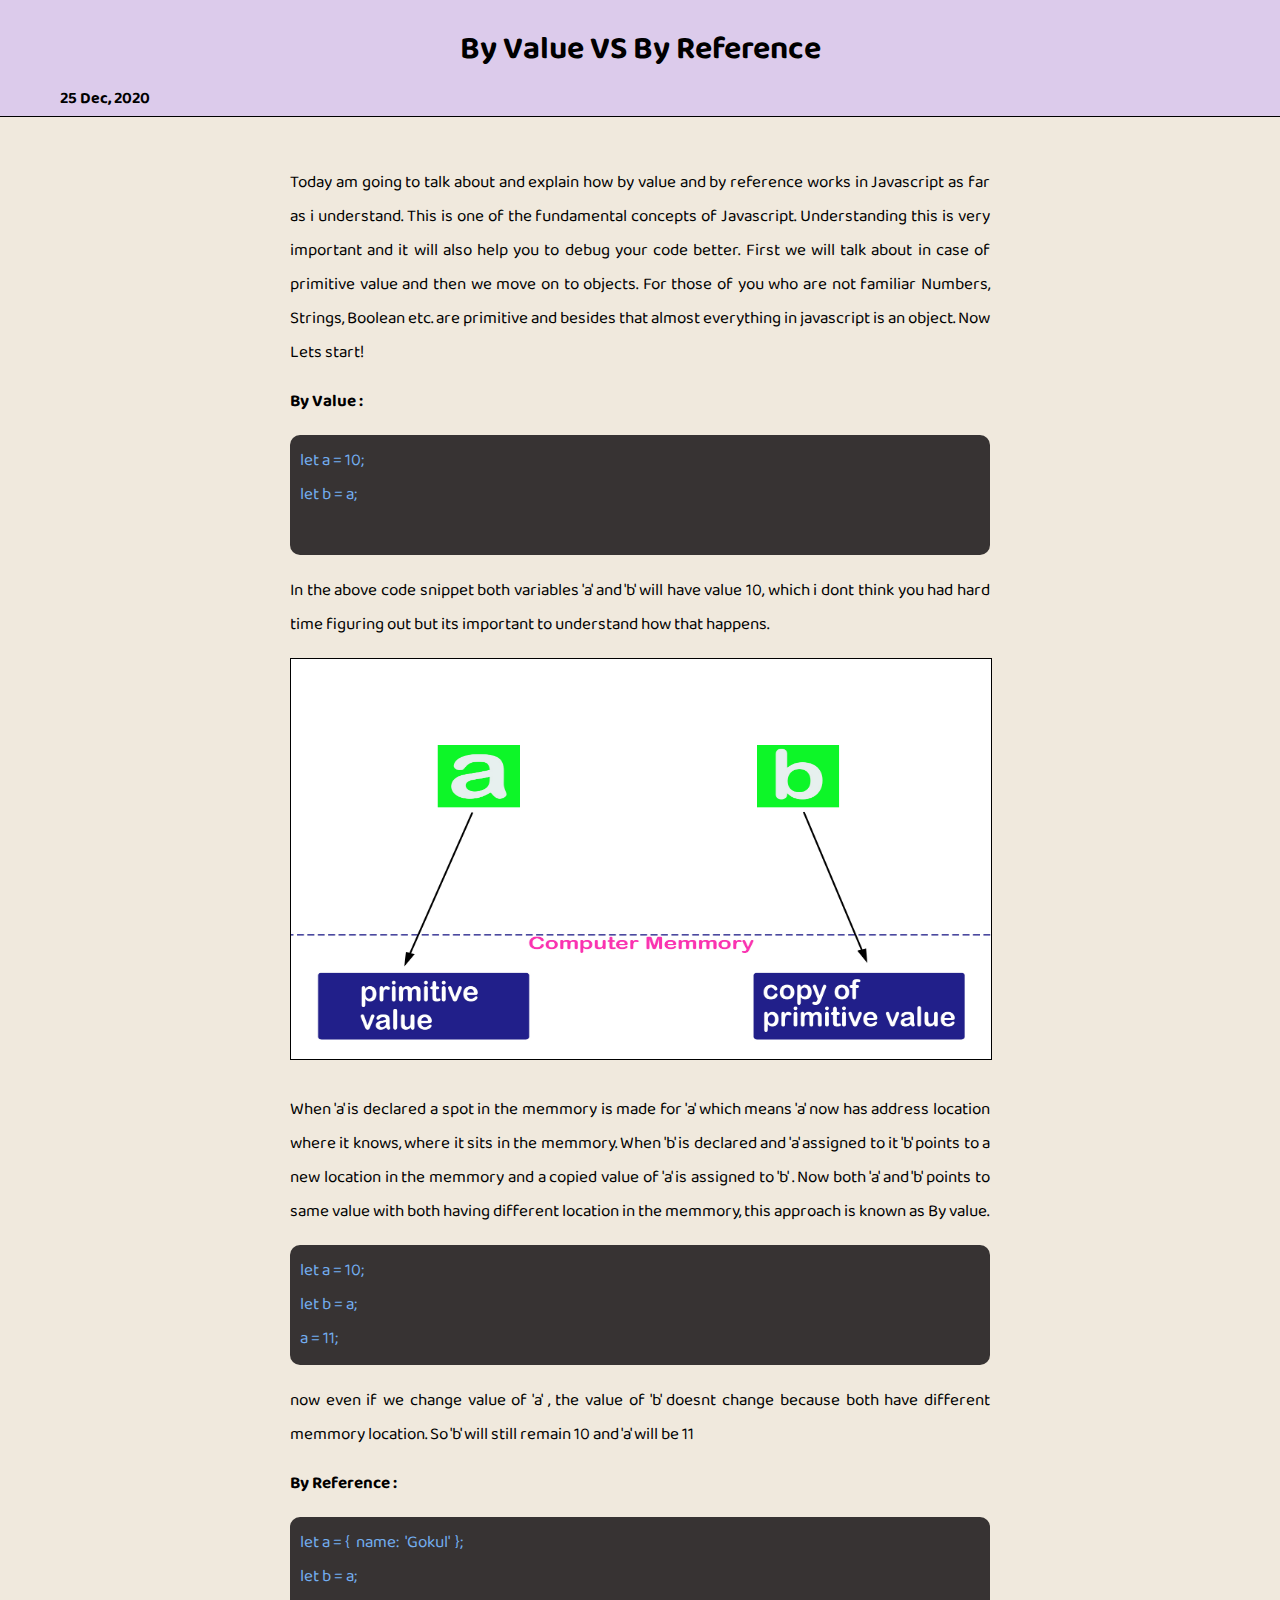
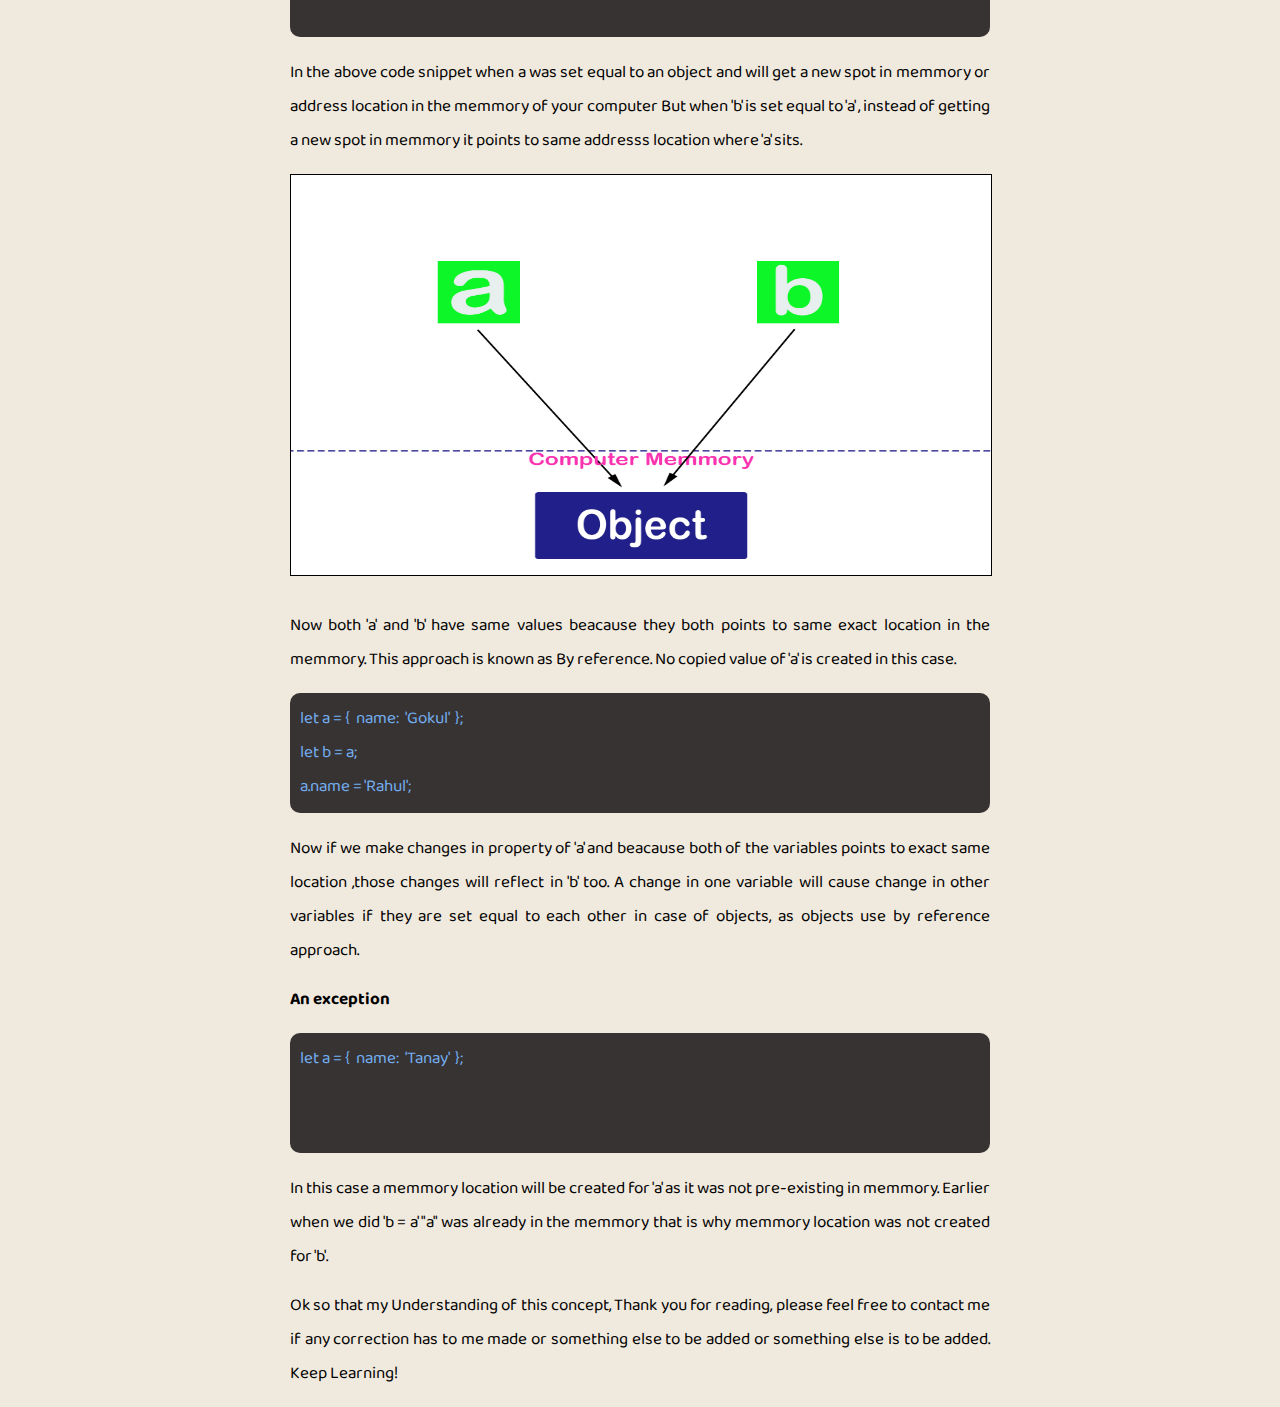
<file: ByValByRed.html>
<!DOCTYPE html>
<html lang="en">

<head>
    <meta charset="UTF-8">
    <meta name="viewport" content="width=device-width, initial-scale=1.0">
    <link rel="stylesheet" href="blog.css">
    <title>By value VS By Reference</title>
</head>

<header>
    <h1>By Value VS By Reference</h1>
    <h4>25 Dec, 2020</h4>
</header>

<section>
    <p>Today am going to talk about and explain how by value and by reference works in Javascript as far as i
        understand.
        This is one of the fundamental concepts of Javascript. Understanding this is very important and it will also
        help
        you to
        debug your code better. First we will talk about in case of primitive value and then we move on to objects. For
        those of you who are not familiar Numbers, Strings, Boolean etc. are primitive and besides that almost
        everything in
        javascript is an
        object.
        Now Lets start!
    </p>

    <p><strong>By Value :</strong></p>
    <div class="code-container">
        let a = 10;<br>
        let b = a; <br>
    </div>

    <p>In the above code snippet both variables 'a' and 'b' will have value 10, which i dont think you had hard time
        figuring out but its important
        to understand how that happens.</p>

    <img src="Images/byValue.jpg" class="img-val">

    <p> When 'a' is declared a spot in the memmory is made for 'a' which means 'a' now
        has
        address
        location
        where it knows, where it sits in the memmory. When 'b' is declared and 'a' assigned to it 'b' points to a new
        location in the
        memmory and a copied value of 'a' is assigned to 'b' . Now both 'a' and 'b' points to same value with both
        having different
        location in the memmory, this approach is known as By value.
    </p>

    <div class="code-container">
        let a = 10;<br>
        let b = a; <br>

        a = 11;
    </div>

    <p>now even if we change value of 'a' , the value of 'b' doesnt change because both have different memmory
        location. So 'b' will
        still remain 10 and 'a' will be 11</p>

    <p><strong>By Reference :</strong></p>

    <div class="code-container">
        let a = {&nbsp; name: &nbsp;'Gokul' &nbsp;};<br>
        let b = a; <br>
    </div>
    <p>In the above code snippet
        when a was set equal to an object and will get a new spot in memmory or address location in the memmory of your
        computer
        But when 'b' is set equal to 'a' , instead of getting a new spot in memmory it points to same addresss location
        where 'a'
        sits.
    </p>
    <img src="Images/byReference.jpg" class="img-val">
    <p>Now both 'a' and 'b' have same values beacause they both points to same exact location in the memmory. This
        approach
        is known as By reference. No copied value of 'a' is created in this case.
    </p>
    <div class="code-container">
        let a = {&nbsp; name: &nbsp;'Gokul' &nbsp;};<br>
        let b = a; <br>

        a.name = 'Rahul';
    </div>

    <p>Now if we make changes in property of 'a' and beacause both of the variables points to exact same location ,those
        changes
        will reflect in
        'b' too. A change in one variable will cause change in other variables if they are set equal to each other in
        case of objects,
        as objects use by reference approach.
    </p>

    <p><strong>An exception</strong></p>

    <div class="code-container">
        let a = {&nbsp; name: &nbsp;'Tanay' &nbsp;};<br>
    </div>

    <p>In this case a memmory location will be created for 'a' as it was not pre-existing in memmory.
        Earlier when we did 'b = a' "a" was already in the memmory that is why memmory location was not created for 'b'.
    </p>

    <p>Ok so that my Understanding of this concept, Thank you for reading, please feel free to
        contact me if any correction
        has to me made or something else to be added or something else is to be added. Keep Learning!
    </p>

</section>

<body>

</body>

</html>
</file>
<file: blog.css>
@import url('https://fonts.googleapis.com/css2?family=Baloo+Bhaina+2:wght@400;500;600;700&display=swap');

*{
    margin: 0;
    padding: 0;
}

body{
    font-family: 'Baloo Bhaina 2', cursive;
    display: flex;
    flex-direction: column;
    justify-content: center;
    align-items: center;
    text-align: justify;
    background-color: #f0e9dd;
}

.code-img{
    height: 400px;
    width: 650px;
    margin-bottom: 20px;
}

h1{
    margin-top: 20px;
    text-align: center;
}

h4{
    display: block;
    margin-left: 60px;
}

section{
    max-width: 700px;
    font-size: 17px;
}

p{
    margin-bottom: 15px;
}

header{
    background-color: #dccbeb;
    width: 100%;
    border-bottom: 1px solid black;
    margin-bottom: 50px;
}

.code-container{
    height: 120px;
    width: 100%;
    margin-bottom: 20px;
    border-radius: 10px;
    background-color: #373333;
    color: #73aef0;
    padding: 10px;
    box-sizing: border-box;
}

.img-val{
    height: 400px;
    width: 100%;
    margin-bottom: 20px;
    border:1px solid black;
}
</file>
